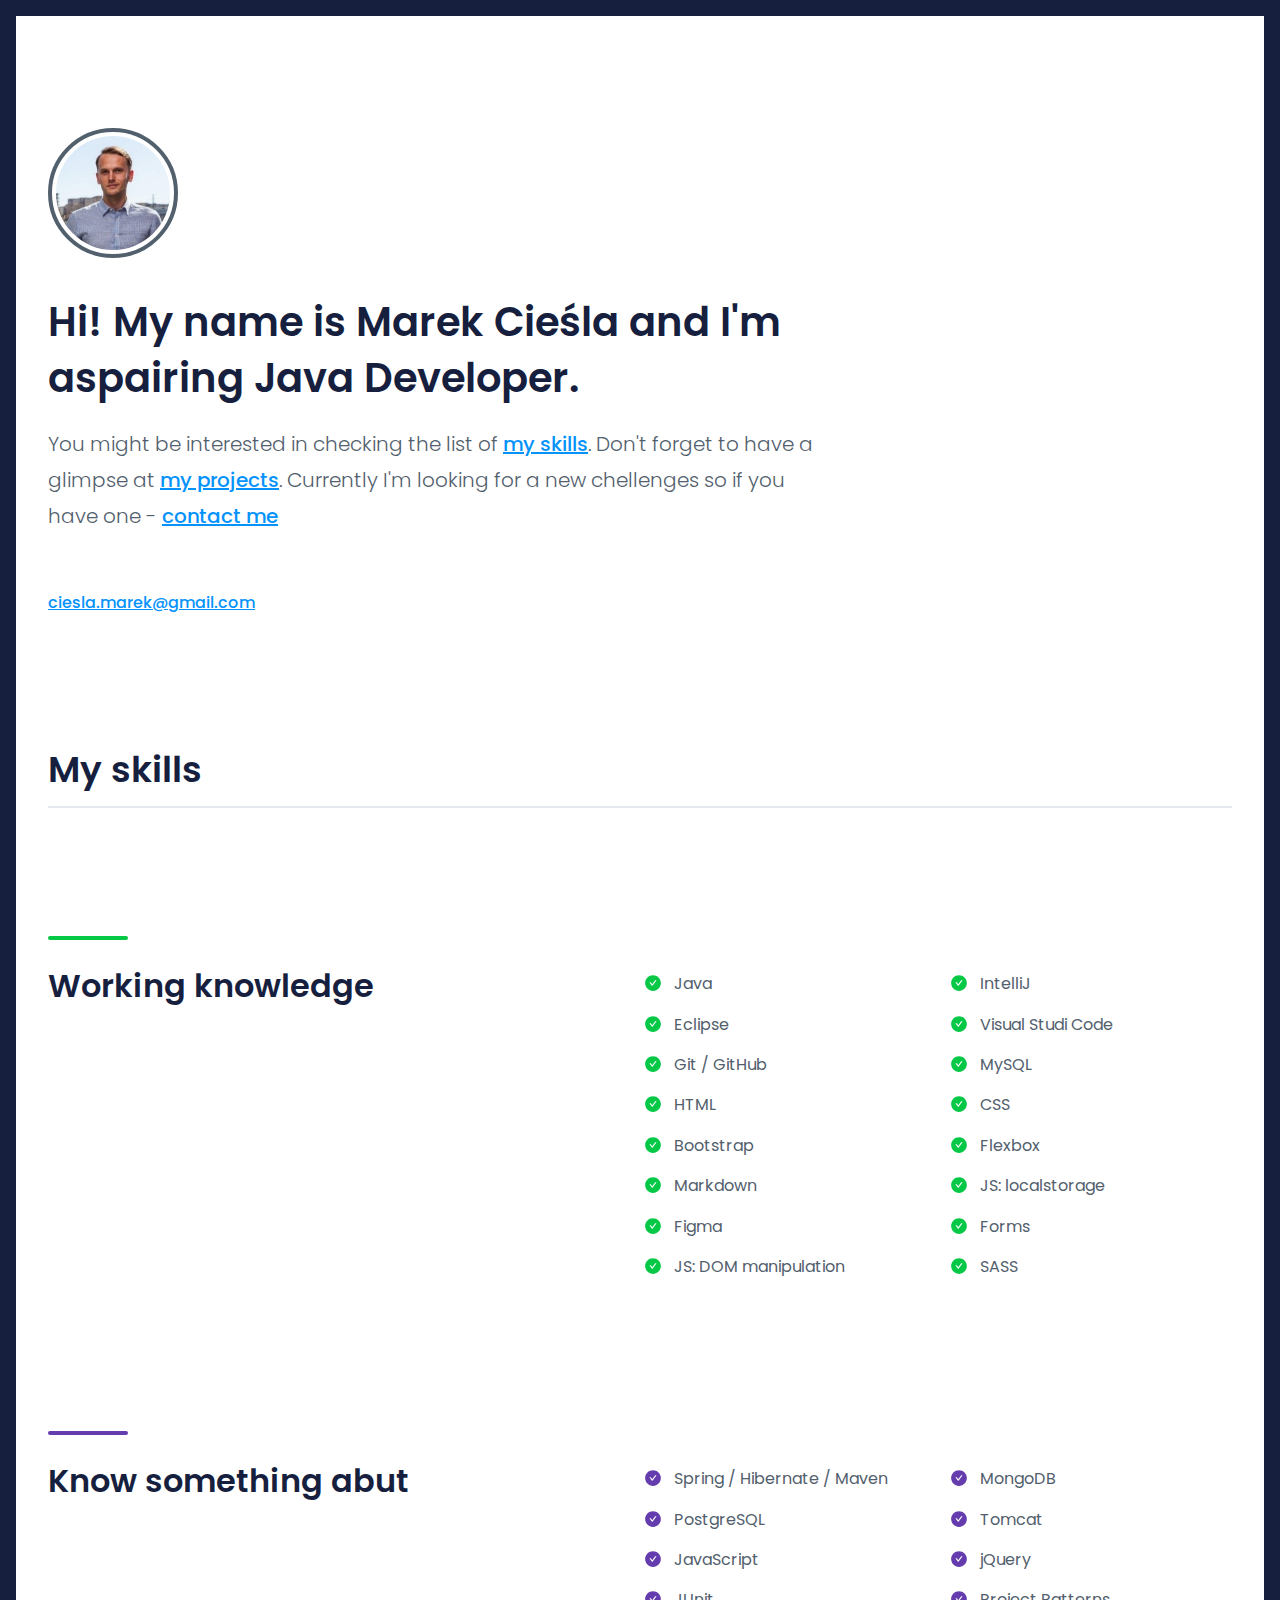
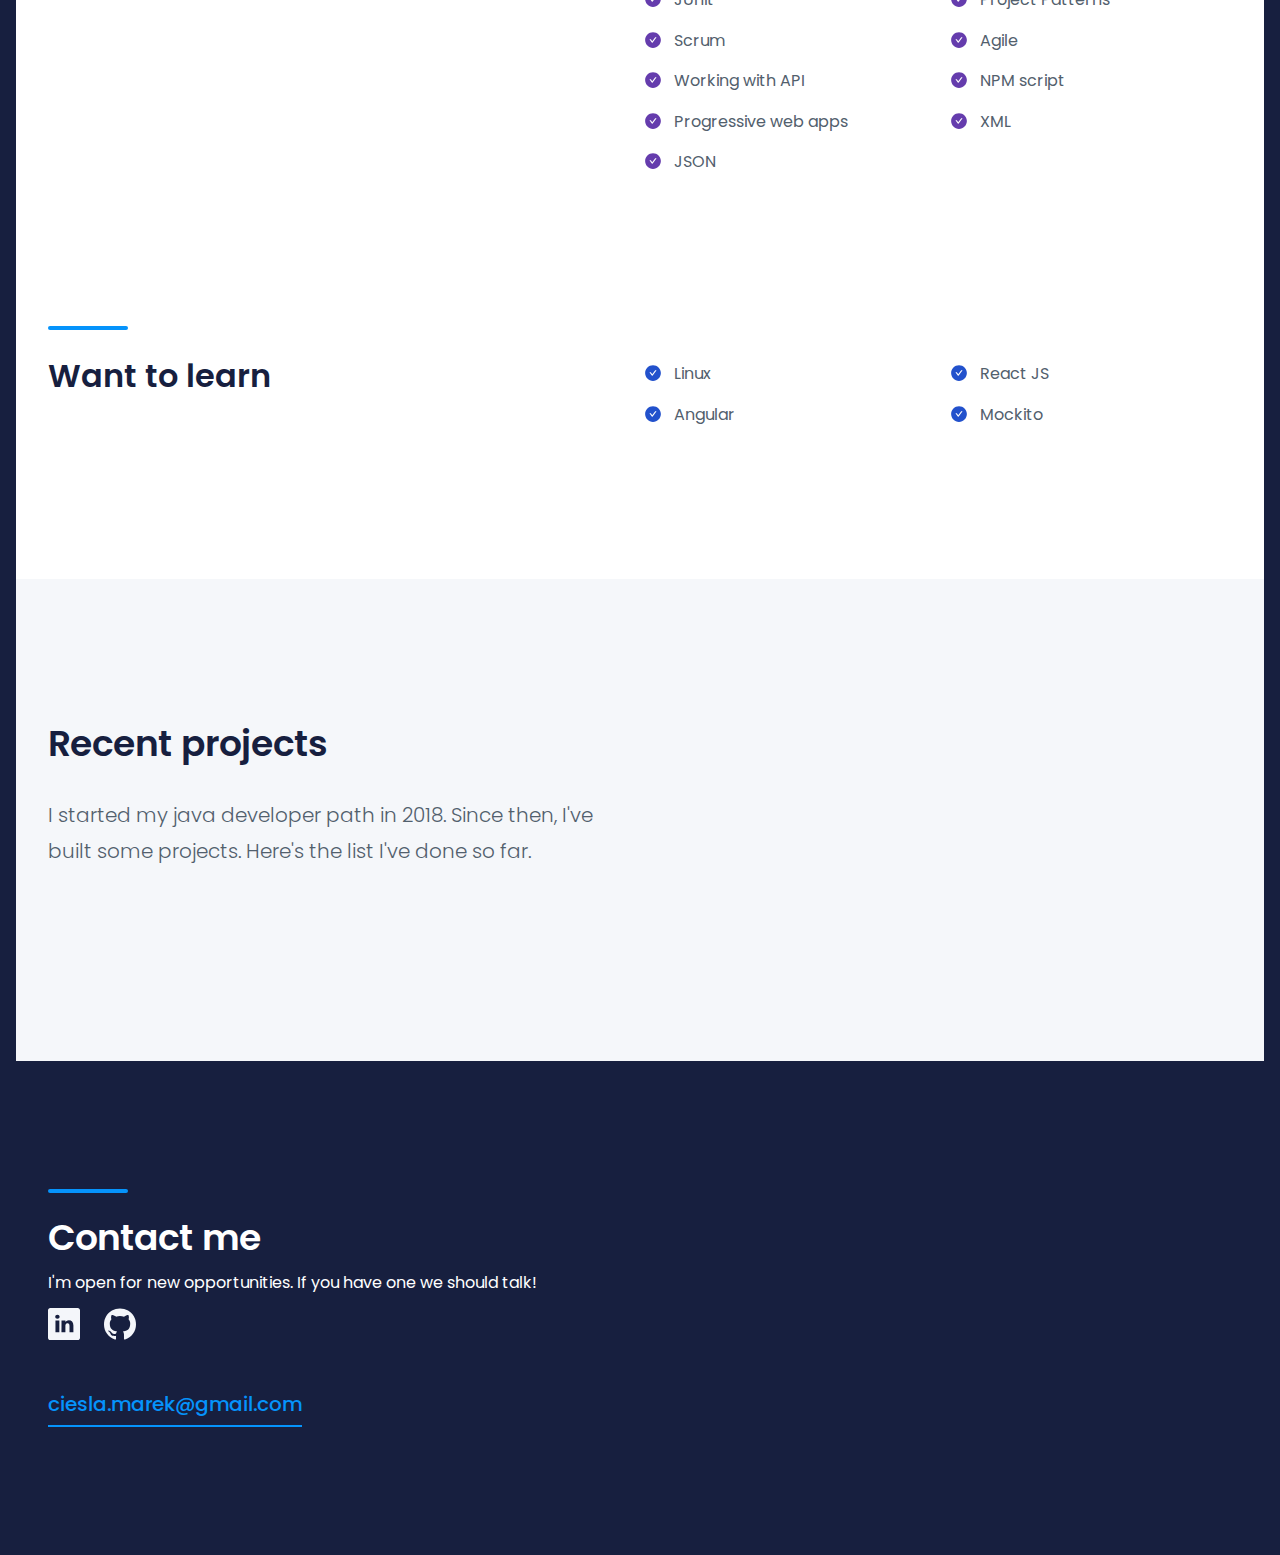
<file: index.html>
<!DOCTYPE html>
<html lang="en">

<head>
  <meta charset="UTF-8" />
  <meta name="viewport" content="width=device-width, initial-scale=1.0" />
  <meta http-equiv="X-UA-Compatible" content="ie=edge" />
  <title>Marek Cieśla</title>
  <meta name="description" content="Personal site with projects list and skills by Marek Cieśla." />

  <meta property="og:title" content="Marek Cieśla" />
  <meta property="og:description" content="Personal site with projects list and skills by Marek Cieśla." />
  <meta property="og:url" content="https://mc777.github.io" />
  <meta property="og:image" content="https://mc777.github.io/assets/img/cover.png" />

  <link rel="icon" type="image/png" href="assets/img/icon.png" />
  <link rel="stylesheet" href="css/main.css" />
</head>

<body>
  <main>
    <section class="hero">
      <img src="assets/img/avatar.jpg" class="hero__image" alt="Marek Cieśla.">
      <h1 class="hero__title">Hi! My name is Marek Cieśla and I'm aspairing Java Developer.</h1>
      <p class="hero__description">You might be interested in checking the list of <a class="hero__link"
          href="#my-skills">my
          skills</a>. Don't forget to have a glimpse at <a class="hero__link" href="#my-projects">my projects</a>.
        Currently I'm
        looking for a new chellenges so if you have one - <a class="hero__link" href="#contact">contact me</a></p>
      <a class="hero__link" href="mailto:ciesla.marek@gmail.com">ciesla.marek@gmail.com</a>
    </section>
    <section id="my-skills" class="skills">
      <h2 class="skills__title">My skills</h2>
      <section class="skills-list">
        <h3 class="skills-list__title">Working knowledge</h3>
        <ul class="skills-list__list">
          <li class="skills-list__item">Java</li>
          <li class="skills-list__item">IntelliJ</li>
          <li class="skills-list__item">Eclipse</li>
          <li class="skills-list__item">Visual Studi Code</li>
          <li class="skills-list__item">Git / GitHub</li>
          <li class="skills-list__item">MySQL</li>
          <li class="skills-list__item">HTML</li>
          <li class="skills-list__item">CSS</li>
          <li class="skills-list__item">Bootstrap</li>
          <li class="skills-list__item">Flexbox</li>
          <li class="skills-list__item">Markdown</li>
          <li class="skills-list__item">JS: localstorage</li>
          <li class="skills-list__item">Figma</li>
          <li class="skills-list__item">Forms</li>
          <li class="skills-list__item">JS: DOM manipulation</li>
          <li class="skills-list__item">SASS</li>
        </ul>
      </section>

      <section class="skills-list skills-list--violet">
        <h3 class="skills-list__title">Know something abut</h3>
        <ul class="skills-list__list">
          <li class="skills-list__item">Spring / Hibernate / Maven</li>
          <li class="skills-list__item">MongoDB</li>
          <li class="skills-list__item">PostgreSQL</li>
          <li class="skills-list__item">Tomcat</li>
          <li class="skills-list__item">JavaScript</li>
          <li class="skills-list__item">jQuery</li>
          <li class="skills-list__item">JUnit</li>
          <li class="skills-list__item">Project Patterns</li>
          <li class="skills-list__item">Scrum</li>
          <li class="skills-list__item">Agile</li>
          <li class="skills-list__item">Working with API</li>
          <li class="skills-list__item">NPM script</li>
          <li class="skills-list__item">Progressive web apps</li>
          <li class="skills-list__item">XML</li>
          <li class="skills-list__item">JSON</li>
        </ul>
      </section>

      <section class="skills-list skills-list--blue">
        <h3 class="skills-list__title">Want to learn</h3>
        <ul class="skills-list__list">
          <li class="skills-list__item">Linux</li>
          <li class="skills-list__item">React JS</li>
          <li class="skills-list__item">Angular</li>
          <li class="skills-list__item">Mockito</li>
        </ul>
      </section>
    </section>
    <section id="my-projects" class="projects">
      <h2 class="projects__title">Recent projects</h2>
      <div class="container">
        <p class="projects__description">I started my java developer path in 2018. Since then, I've built some projects.
          Here's the list I've done so far.</p>
        <ul class="projects-list projects-list--js"></ul>
      </div>
    </section>
    <footer id="contact" class="contact">
      <h2 class="contact__title">
        Contact me
      </h2>
      <div class="container">
        <p class="contct__description">I'm open for new opportunities. If you have one we should talk!</p>
        <ul class="social">
          <li class="social__item"><a target="_blank" rel="noopener noreferrer" class="social__link"
              href="https://www.linkedin.com/in/cieslamarek/"><img class="social__icon"
                src="assets/img/linkedin-icon.svg" alt="linkedin"></a></li>
          <li class="social__item"><a target="_blank" rel="noopener noreferrer" class="social__link"
              href="https://github.com/MC777"><img class="social__icon" src="assets/img/github-icon.svg"
                alt="github"></a></li>
        </ul>
        <a class="contact__mail" href="mailto:ciesla.marek@gmail.com">ciesla.marek@gmail.com</a>
      </div>
    </footer>
  </main>

  <script src="js/main.js"></script>
</body>

</html>
</file>
<file: css/main.css>
/*! normalize.css v8.0.1 | MIT License | github.com/necolas/normalize.css */
/* Document
   ========================================================================== */
/**
 * 1. Correct the line height in all browsers.
 * 2. Prevent adjustments of font size after orientation changes in iOS.
 */
@import url("https://fonts.googleapis.com/css?family=Poppins:300,400,500,600&display=swap&subset=latin-ext");
html {
  line-height: 1.15;
  /* 1 */
  -webkit-text-size-adjust: 100%;
  /* 2 */ }

/* Sections
   ========================================================================== */
/**
 * Remove the margin in all browsers.
 */
body {
  margin: 0; }

/**
 * Render the `main` element consistently in IE.
 */
main {
  display: block; }

/**
 * Correct the font size and margin on `h1` elements within `section` and
 * `article` contexts in Chrome, Firefox, and Safari.
 */
h1 {
  font-size: 2em;
  margin: 0.67em 0; }

/* Grouping content
   ========================================================================== */
/**
 * 1. Add the correct box sizing in Firefox.
 * 2. Show the overflow in Edge and IE.
 */
hr {
  -webkit-box-sizing: content-box;
          box-sizing: content-box;
  /* 1 */
  height: 0;
  /* 1 */
  overflow: visible;
  /* 2 */ }

/**
 * 1. Correct the inheritance and scaling of font size in all browsers.
 * 2. Correct the odd `em` font sizing in all browsers.
 */
pre {
  font-family: monospace, monospace;
  /* 1 */
  font-size: 1em;
  /* 2 */ }

/* Text-level semantics
   ========================================================================== */
/**
 * Remove the gray background on active links in IE 10.
 */
a {
  background-color: transparent; }

/**
 * 1. Remove the bottom border in Chrome 57-
 * 2. Add the correct text decoration in Chrome, Edge, IE, Opera, and Safari.
 */
abbr[title] {
  border-bottom: none;
  /* 1 */
  text-decoration: underline;
  /* 2 */
  -webkit-text-decoration: underline dotted;
          text-decoration: underline dotted;
  /* 2 */ }

/**
 * Add the correct font weight in Chrome, Edge, and Safari.
 */
b,
strong {
  font-weight: bolder; }

/**
 * 1. Correct the inheritance and scaling of font size in all browsers.
 * 2. Correct the odd `em` font sizing in all browsers.
 */
code,
kbd,
samp {
  font-family: monospace, monospace;
  /* 1 */
  font-size: 1em;
  /* 2 */ }

/**
 * Add the correct font size in all browsers.
 */
small {
  font-size: 80%; }

/**
 * Prevent `sub` and `sup` elements from affecting the line height in
 * all browsers.
 */
sub,
sup {
  font-size: 75%;
  line-height: 0;
  position: relative;
  vertical-align: baseline; }

sub {
  bottom: -0.25em; }

sup {
  top: -0.5em; }

/* Embedded content
   ========================================================================== */
/**
 * Remove the border on images inside links in IE 10.
 */
img {
  border-style: none; }

/* Forms
   ========================================================================== */
/**
 * 1. Change the font styles in all browsers.
 * 2. Remove the margin in Firefox and Safari.
 */
button,
input,
optgroup,
select,
textarea {
  font-family: inherit;
  /* 1 */
  font-size: 100%;
  /* 1 */
  line-height: 1.15;
  /* 1 */
  margin: 0;
  /* 2 */ }

/**
 * Show the overflow in IE.
 * 1. Show the overflow in Edge.
 */
button,
input {
  /* 1 */
  overflow: visible; }

/**
 * Remove the inheritance of text transform in Edge, Firefox, and IE.
 * 1. Remove the inheritance of text transform in Firefox.
 */
button,
select {
  /* 1 */
  text-transform: none; }

/**
 * Correct the inability to style clickable types in iOS and Safari.
 */
button,
[type="button"],
[type="reset"],
[type="submit"] {
  -webkit-appearance: button; }

/**
 * Remove the inner border and padding in Firefox.
 */
button::-moz-focus-inner,
[type="button"]::-moz-focus-inner,
[type="reset"]::-moz-focus-inner,
[type="submit"]::-moz-focus-inner {
  border-style: none;
  padding: 0; }

/**
 * Restore the focus styles unset by the previous rule.
 */
button:-moz-focusring,
[type="button"]:-moz-focusring,
[type="reset"]:-moz-focusring,
[type="submit"]:-moz-focusring {
  outline: 1px dotted ButtonText; }

/**
 * Correct the padding in Firefox.
 */
fieldset {
  padding: 0.35em 0.75em 0.625em; }

/**
 * 1. Correct the text wrapping in Edge and IE.
 * 2. Correct the color inheritance from `fieldset` elements in IE.
 * 3. Remove the padding so developers are not caught out when they zero out
 *    `fieldset` elements in all browsers.
 */
legend {
  -webkit-box-sizing: border-box;
          box-sizing: border-box;
  /* 1 */
  color: inherit;
  /* 2 */
  display: table;
  /* 1 */
  max-width: 100%;
  /* 1 */
  padding: 0;
  /* 3 */
  white-space: normal;
  /* 1 */ }

/**
 * Add the correct vertical alignment in Chrome, Firefox, and Opera.
 */
progress {
  vertical-align: baseline; }

/**
 * Remove the default vertical scrollbar in IE 10+.
 */
textarea {
  overflow: auto; }

/**
 * 1. Add the correct box sizing in IE 10.
 * 2. Remove the padding in IE 10.
 */
[type="checkbox"],
[type="radio"] {
  -webkit-box-sizing: border-box;
          box-sizing: border-box;
  /* 1 */
  padding: 0;
  /* 2 */ }

/**
 * Correct the cursor style of increment and decrement buttons in Chrome.
 */
[type="number"]::-webkit-inner-spin-button,
[type="number"]::-webkit-outer-spin-button {
  height: auto; }

/**
 * 1. Correct the odd appearance in Chrome and Safari.
 * 2. Correct the outline style in Safari.
 */
[type="search"] {
  -webkit-appearance: textfield;
  /* 1 */
  outline-offset: -2px;
  /* 2 */ }

/**
 * Remove the inner padding in Chrome and Safari on macOS.
 */
[type="search"]::-webkit-search-decoration {
  -webkit-appearance: none; }

/**
 * 1. Correct the inability to style clickable types in iOS and Safari.
 * 2. Change font properties to `inherit` in Safari.
 */
::-webkit-file-upload-button {
  -webkit-appearance: button;
  /* 1 */
  font: inherit;
  /* 2 */ }

/* Interactive
   ========================================================================== */
/*
 * Add the correct display in Edge, IE 10+, and Firefox.
 */
details {
  display: block; }

/*
 * Add the correct display in all browsers.
 */
summary {
  display: list-item; }

/* Misc
   ========================================================================== */
/**
 * Add the correct display in IE 10+.
 */
template {
  display: none; }

/**
 * Add the correct display in IE 10.
 */
[hidden] {
  display: none; }

.hero {
  max-width: 1216px;
  padding: calc(8rem - 16px) 16px 7.5rem;
  margin: 0 auto; }
  @media (max-width: 767px) {
    .hero {
      padding: 64px 16px 120px; } }
  .hero__description {
    color: #52606D;
    font-style: normal;
    font-weight: 300;
    font-size: 1.25rem;
    line-height: 2.25rem;
    max-width: 780px;
    margin-bottom: 3.75rem; }
  .hero__image {
    width: 120px;
    height: 120px; }
    @media (max-width: 767px) {
      .hero__image {
        width: 80px;
        height: 80px; } }
  .hero__link {
    color: #0593FB;
    font-weight: 500; }
  .hero__mail {
    color: #0593FB;
    font-weight: 500;
    font-size: 1.25rem;
    text-decoration: none;
    padding-bottom: 9px;
    border-bottom: 2px solid #0593FB; }
  .hero__title {
    font-family: Poppins;
    font-style: normal;
    font-weight: 600;
    font-size: 2.5rem;
    line-height: 3.5rem;
    max-width: 780px;
    margin: 2rem 0 1rem; }
    @media (max-width: 767px) {
      .hero__title {
        margin: 16px 0 8px; } }

.skills {
  max-width: 1216px;
  padding: 0 16px;
  margin: 0 auto 8rem; }
  .skills__title {
    font-size: 2.25rem;
    margin: 0;
    font-style: normal;
    font-weight: 600;
    padding: 1rem 0;
    border-bottom: 2px solid #e5e8ec; }
    @media (max-width: 767px) {
      .skills__title {
        text-align: center; } }

.skills-list {
  display: -ms-grid;
  display: grid;
  padding: 8rem 0 0;
  -ms-grid-columns: 1fr 1fr;
  grid-template-columns: 1fr 1fr;
  -webkit-column-gap: 0.5rem;
     -moz-column-gap: 0.5rem;
          column-gap: 0.5rem; }
  @media (max-width: 767px) {
    .skills-list {
      -ms-grid-columns: 1fr;
      grid-template-columns: 1fr;
      padding: 5rem 0 0; } }
  .skills-list__item {
    color: #52606D;
    padding: 11px 0 11px 30px;
    position: relative; }
    @media (max-width: 767px) {
      .skills-list__item {
        padding-left: 20px; } }
    .skills-list__item::before {
      position: absolute;
      top: 10px;
      left: 0;
      content: "";
      display: block;
      width: 18px;
      height: 18px;
      background: url(../assets/img/check-green.svg); }
      .skills-list--violet .skills-list__item::before {
        background-image: url(../assets/img/check-violet.svg); }
      .skills-list--blue .skills-list__item::before {
        background-image: url(../assets/img/check-blue.svg); }
      @media (max-width: 767px) {
        .skills-list__item::before {
          width: 12px;
          height: 12px;
          top: 11px;
          background-size: contain; } }
  .skills-list__list {
    display: -ms-grid;
    display: grid;
    grid-template-columns: repeat(auto-fill, minmax(260px, 1fr));
    list-style-type: none;
    padding: 0;
    margin-top: calc(1.5rem + 4px);
    -webkit-column-gap: 1.5rem;
       -moz-column-gap: 1.5rem;
            column-gap: 1.5rem; }
  .skills-list__title {
    font-weight: 600;
    font-size: 2rem;
    line-height: 2.75rem;
    margin: 0; }
    .skills-list__title::before {
      content: "";
      width: 80px;
      height: 4px;
      display: block;
      background: #06C847;
      border-radius: 8px;
      margin-bottom: 1.5rem; }
      .skills-list--violet .skills-list__title::before {
        background: #653CAD; }
      .skills-list--blue .skills-list__title::before {
        background: #0593FB; }

.projects {
  background: #F5F7FA;
  padding: 8rem 0; }
  .projects__description {
    font-weight: 300;
    font-size: 1.25rem;
    line-height: 2.25rem;
    color: #52606D;
    max-width: 580px;
    margin: 0 0 4rem; }
  .projects__title {
    font-size: 2.25rem;
    margin: 0 auto 1rem;
    font-style: normal;
    font-weight: 600;
    padding: 1rem 16px;
    max-width: 1216px; }

.projects-list {
  display: -ms-grid;
  display: grid;
  -ms-grid-columns: 1fr 1fr;
  grid-template-columns: 1fr 1fr;
  -webkit-column-gap: 1.5rem;
     -moz-column-gap: 1.5rem;
          column-gap: 1.5rem;
  row-gap: 1.5rem;
  margin: 0;
  padding: 0;
  list-style-type: none; }
  @media (max-width: 767px) {
    .projects-list {
      grid-template-columns: repeat(auto-fill, minmax(260px, 1fr)); } }

.project {
  background: #fff;
  border-radius: 8px;
  -webkit-box-shadow: 0px 6px 16px rgba(24, 41, 67, 0.09);
          box-shadow: 0px 6px 16px rgba(24, 41, 67, 0.09);
  overflow: hidden;
  display: -webkit-box;
  display: -ms-flexbox;
  display: flex;
  -webkit-box-orient: vertical;
  -webkit-box-direction: normal;
      -ms-flex-direction: column;
          flex-direction: column;
  -webkit-box-pack: justify;
      -ms-flex-pack: justify;
          justify-content: space-between; }
  .project__container {
    padding: 3rem; }
  .project__description {
    font-style: normal;
    font-weight: 300;
    font-size: 1.125rem;
    line-height: 2rem;
    margin: 0; }
  .project__footer {
    background: #F5F7FA;
    padding: 1rem 3rem;
    text-align: right; }
  .project__link {
    color: #0593FB;
    text-decoration: none;
    font-weight: 500;
    font-size: 1.125rem;
    line-height: 2rem;
    display: -webkit-inline-box;
    display: -ms-inline-flexbox;
    display: inline-flex;
    -webkit-box-align: center;
        -ms-flex-align: center;
            align-items: center; }
    .project__link + .project__link {
      margin-left: 50px;
      position: relative; }
      .project__link + .project__link::after {
        content: "";
        height: 2rem;
        width: 2px;
        background: #cbd2d9;
        position: absolute;
        left: -26px;
        pointer-events: none; }
    .project__link::before {
      content: "";
      display: block;
      margin-right: 8px;
      width: 24px;
      height: 24px;
      background: url("../assets/img/demo.svg") center center no-repeat; }
    .project__link--code::before {
      background: url("../assets/img/source.svg") center center no-repeat; }
  .project__title {
    font-style: normal;
    font-weight: 600;
    font-size: 1.25rem;
    line-height: 2.25rem;
    margin: 1rem 0 0.5rem; }

.contact {
  background: #171F3F;
  color: #fff;
  padding-bottom: calc(8rem - 16px); }
  .contact__description {
    font-weight: 300;
    font-size: 1.25rem;
    line-height: 2.25rem;
    max-width: 580px;
    margin: 0 0 1.5rem; }
  .contact__mail {
    color: #0593FB;
    font-weight: 500;
    font-size: 1.25rem;
    text-decoration: none;
    padding-bottom: 9px;
    border-bottom: 2px solid #0593FB;
    display: inline-block;
    margin: 3rem 0 0 0; }
  .contact__title {
    font-size: 2.25rem;
    margin: 0 auto 1rem;
    font-style: normal;
    font-weight: 600;
    padding: 8rem 16px 0;
    max-width: 1216px; }
    .contact__title::before {
      content: "";
      width: 80px;
      height: 4px;
      display: block;
      background: #0593FB;
      border-radius: 8px;
      margin-bottom: 1.5rem; }

.social {
  list-style-type: none;
  margin: 0;
  padding: 0;
  display: -webkit-box;
  display: -ms-flexbox;
  display: flex; }
  .social__item + .social__item {
    margin-left: 1.5rem; }
  .social__link {
    text-decoration: none; }
  .social__icon {
    -webkit-filter: invert(95%) sepia(6%) saturate(1506%) hue-rotate(188deg) brightness(106%) contrast(96%);
            filter: invert(95%) sepia(6%) saturate(1506%) hue-rotate(188deg) brightness(106%) contrast(96%);
    height: 32px; }
    .social__icon:hover {
      -webkit-filter: invert(48%) sepia(80%) saturate(4581%) hue-rotate(187deg) brightness(105%) contrast(97%);
              filter: invert(48%) sepia(80%) saturate(4581%) hue-rotate(187deg) brightness(105%) contrast(97%); }

html {
  -webkit-box-sizing: border-box;
          box-sizing: border-box;
  font-size: 16px;
  scroll-behavior: smooth; }
  @media (max-width: 767px) {
    html {
      font-size: 12px; } }

*,
*:before,
*:after {
  -webkit-box-sizing: inherit;
          box-sizing: inherit; }

body {
  color: #171F3F;
  background: #fff;
  font-family: "Poppins", sans-serif;
  border: 16px solid #171F3F;
  -webkit-font-smoothing: antialiased;
  -moz-osx-font-smoothing: grayscale; }
  @media (max-width: 767px) {
    body {
      border: none; } }

.container {
  max-width: 1216px;
  padding: 0 16px;
  margin: 0 auto; }

.hero__image {
  border-radius: 50%;
  width: 130px;
  height: 130px;
  border-color: #52606D;
  border-width: 0.3rem;
  border-style: solid;
  padding: 4px; }

/*# sourceMappingURL=main.css.map */
</file>
